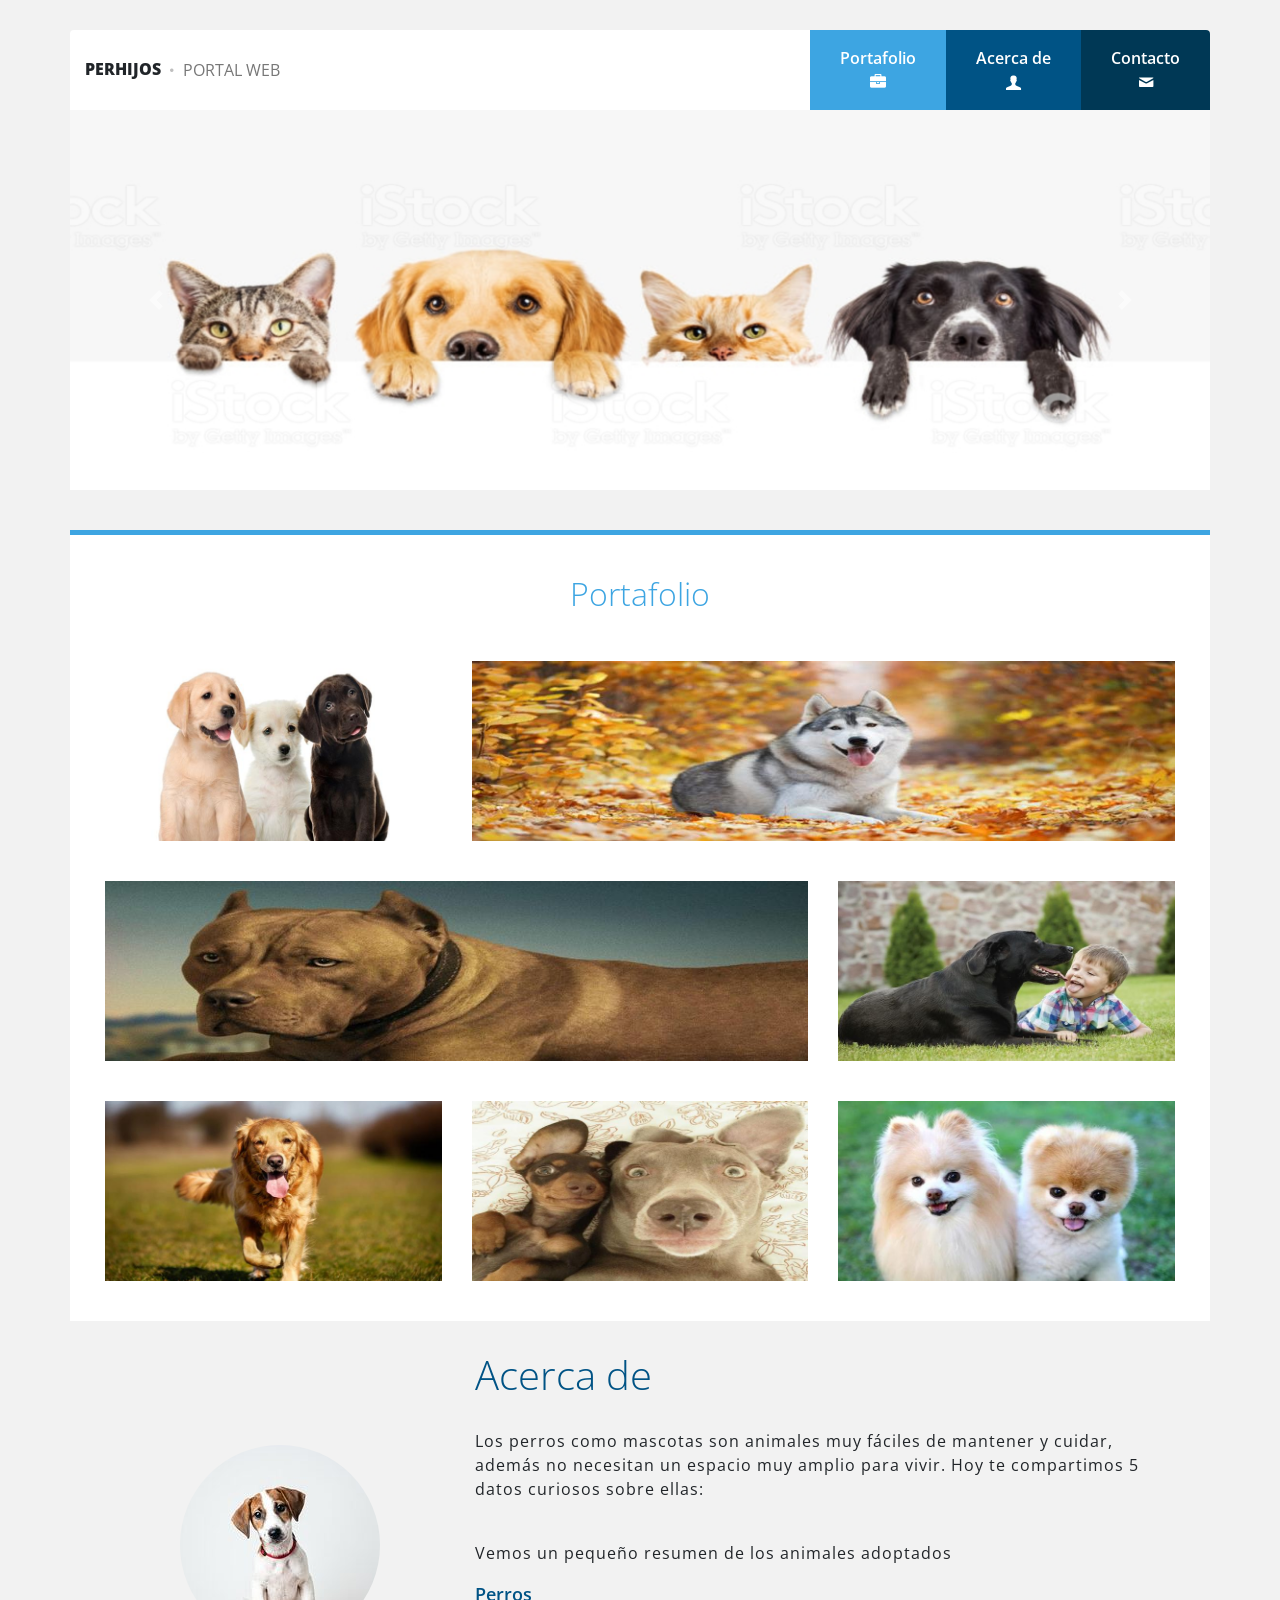
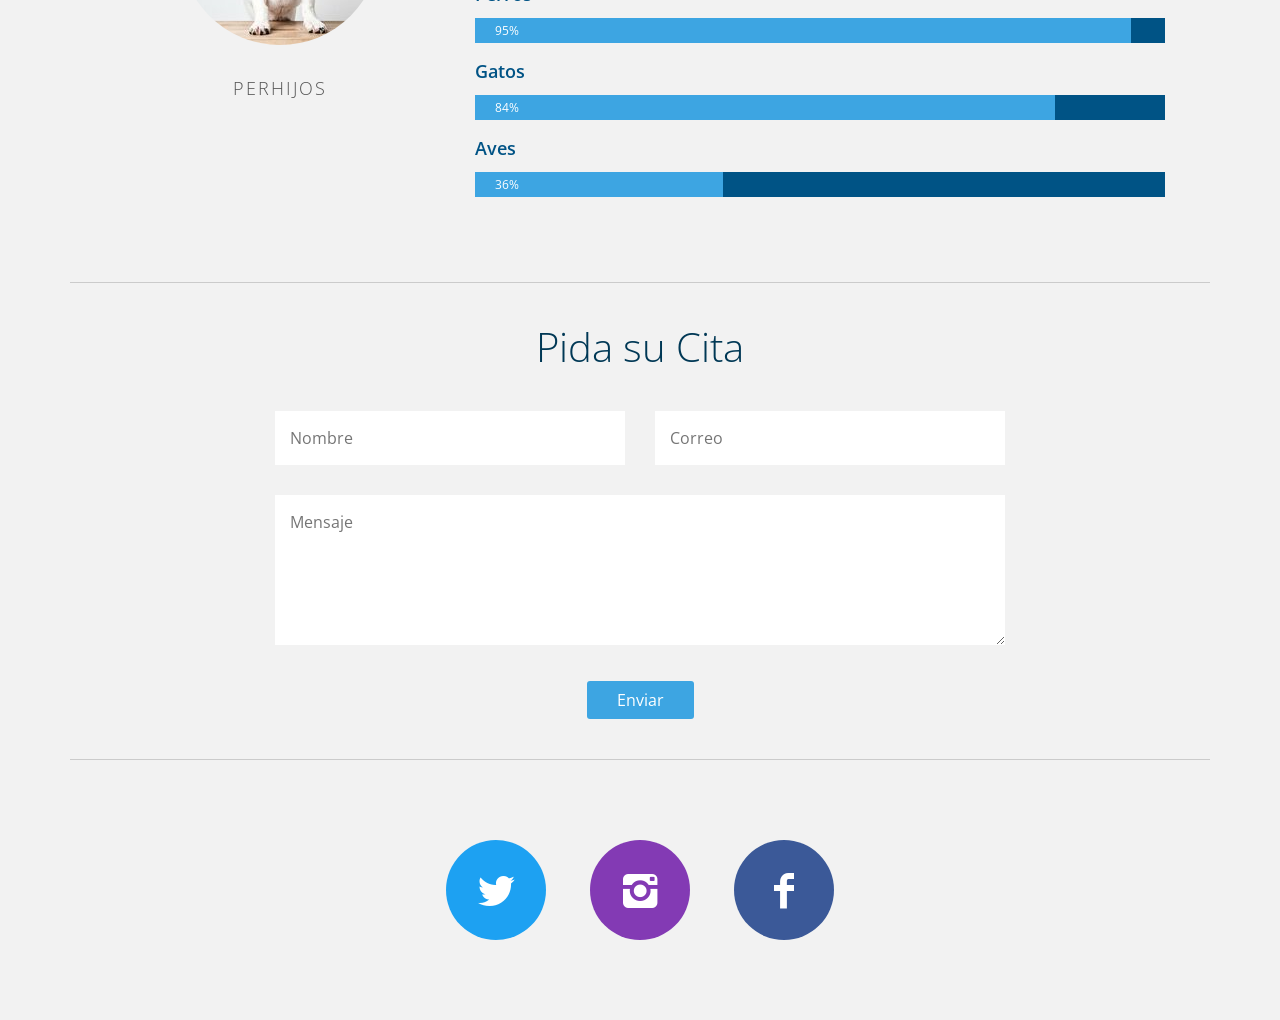
<file: public/portafolio/index.html>
<!DOCTYPE html>
<html lang="en">
<head>
	<meta charset="UTF-8">
	<meta name="viewport" content="width=device-width, initial-scale=1.0">
	<title>Potal Web PerHijos v1.0</title>
	<link rel="stylesheet" href="css/bootstrap.min.css">
	<link href="https://fonts.googleapis.com/css?family=Open+Sans:300,400,600,700,800" rel="stylesheet">
	<link rel="stylesheet" href="css/fontello.css">
	<link rel="stylesheet" href="css/estilos.css">
</head>
<body>
	<header>
		<div class="container">
			<!-- Logo + Menu -->
			<div class="nav row rounded-top align-items-strech justify-content-between">
				<!-- Logotipo -->
				<div class="col-md-12 col-lg logo d-flex align-items-center justify-content-center justify-content-lg-start">
					<h2>PerHijos</h2>
					<span class="icono icon-dot"></span>
					<p>PORTAL WEB</p>
				</div>

				<!-- Menu -->
				<nav class="col-md-12 col-lg-auto menu d-flex align-items-stretch flex-wrap flex-sm-nowrap">
					<a href="#portafolio" class="c-1 d-flex align-items-center" >
						<div class="d-flex flex-column text-center">
							<span>Portafolio</span>
							<i class="icono icon-briefcase"></i>
						</div>
					</a>
					<a href="#acerca" class="c-2 d-flex align-items-center">
						<div class="d-flex flex-column text-center">
							<span>Acerca de</span>
							<i class="icono icon-user"></i>
						</div>
					</a>
					<a href="#contacto" class="c-3 d-flex align-items-center">
						<div class="d-flex flex-column text-center">
							<span>Contacto</span>
							<i class="icono icon-mail"></i>
						</div>
					</a>
				</nav>
			</div>

			<!-- Slider -->
			<div class="row slider">
				<div class="col">
					<div class="carousel slide" id="slider" data-ride="carousel">
						<ol class="carousel-indicators">
							<li data-target="#slider" data-slide-to="0" class="active"></li>
							<li data-target="#slider" data-slide-to="1"></li>
							<li data-target="#slider" data-slide-to="2"></li>
						</ol>
						<div class="carousel-inner">
							<div class="carousel-item active">
								<img src="img/slide1.png" alt="Slide #1" class="d-block img-fluid">
							</div>
							<div class="carousel-item">
								<img src="img/slide2.jpg" alt="Slide #2" class="d-block img-fluid">
							</div>
							<div class="carousel-item">
								<img src="img/slide3.png" alt="Slide #3" class="d-block img-fluid">
							</div>
						</div>

						<a href="#slider" class="carousel-control-prev" data-slide="prev">
							<span class="carousel-control-prev-icon" aria-hidden="true"></span>
							<span class="sr-only">Anterior</span>
						</a>
						<a href="#slider" class="carousel-control-next" data-slide="next">
							<span class="carousel-control-next-icon" aria-hidden="true"></span>
							<span class="sr-only">Siguiente</span>
						</a>
					</div>
				</div>
			</div>
		</div>
	</header>

	<main>
		<div class="container">
			<!-- Seccion Portafolio -->
			<div class="row portafolio" id="portafolio">
				<div class="col">
					<h2 class="titulo">Portafolio</h2>
					<div class="row galeria justify-content-center">
						<div class="contenedor-imagen col-6 col-lg-4">
							<a href="#" data-toggle="modal" data-target="#modal">
								<img src="img/img-1.jpg" class="img-fluid imagen" alt="">
							</a>
						</div>
						<div class="contenedor-imagen col-12 col-lg-8">
							<a href="#" data-toggle="modal" data-target="#modal">
								<img src="img/img-2.jpg" class="img-fluid imagen" alt="">
							</a>
						</div>
						<div class="contenedor-imagen col-12 col-lg-8">
							<a href="#" data-toggle="modal" data-target="#modal">
								<img src="img/img-3.jpg" class="img-fluid imagen" alt="">
							</a>
						</div>
						<div class="contenedor-imagen col-6 col-lg-4">
							<a href="#" data-toggle="modal" data-target="#modal">
								<img src="img/img-4.jpg" class="img-fluid imagen" alt="">
							</a>
						</div>
						<div class="contenedor-imagen col-6 col-lg-4">
							<a href="#" data-toggle="modal" data-target="#modal">
								<img src="img/img-5.jpg" class="img-fluid imagen" alt="">
							</a>
						</div>
						<div class="contenedor-imagen col-6 col-lg-4">
							<a href="#" data-toggle="modal" data-target="#modal">
								<img src="img/img-6.jpg" class="img-fluid imagen" alt="">
							</a>
						</div>
						<div class="contenedor-imagen col-6 col-lg-4">
							<a href="#" data-toggle="modal" data-target="#modal">
								<img src="img/img-7.jpg" class="img-fluid imagen" alt="">
							</a>
						</div>

						<!-- Ventana Modal -->
						<div class="modal fade" id="modal">
							<div class="modal-dialog d-flex justify-content-center align-items-center">
								<div class="modal-content">
									<img src="img/img-1.jpg" alt="" id="imagen-modal" class="">
								</div>
							</div>
						</div>
					</div>
				</div>
			</div>

			<!-- Seccion Acerca de -->
			<div id="acerca" class="row acerca-de align-items-center">
				<div class="col-12 col-lg-4 foto">
					<img src="img/foto.jpg" class="rounded-circle img-fluid" alt="">
					<p class="nombre">PERHIJOS</p>
				</div>
				<div class="col-12 col-lg-8 info">
					<h2 class="titulo">Acerca de</h2>
					<p class="resumen">Los perros como mascotas son animales muy fáciles de mantener 
					y cuidar, además no necesitan un espacio muy amplio para vivir.
					Hoy te compartimos 5 datos curiosos sobre ellas:</p>
					<br>
					<p class="resumen">Vemos un pequeño resumen de los animales adoptados</p>

					<p class="label">Perros</p>
					<div class="progress">
						<div class="progress-bar" style="width:95%;">95%</div>
					</div>

					<p class="label">Gatos</p>
					<div class="progress">
						<div class="progress-bar" style="width:84%;">84%</div>
					</div>

					<p class="label">Aves</p>
					<div class="progress">
						<div class="progress-bar" style="width:36%;">36%</div>
					</div>
				</div>
			</div>

			<!-- Seccion de Contacto -->
			<div id="contacto" class="row contacto justify-content-center">
				<div class="col-12 col-lg-8">
					<h2 class="titulo">Pida su Cita</h2>
					<form action="" class="formulario">
						<div class="form-group row">
							<div class="col-12 col-md-6">
								<input type="text" name="" id="" placeholder="Nombre">
							</div>
							<div class="col-12 col-md-6">
								<input type="email" name="" id="" placeholder="Correo">
							</div>
						</div>
						<textarea name="" id="" placeholder="Mensaje"></textarea>
						<div class="form-group d-flex justify-content-center">
							<input type="submit" class="boton" value="Enviar">
						</div>
					</form>
				</div>
			</div>
		</div>
	</main>
	
	<footer>
		<div class="container">
			<div class="row redes-sociales justify-content-center">
				<div class="col-auto">
					<a href="#" class="icono icon-twitter twitter"></a>
					<a href="#" class="icono icon-instagram instagram"></a>
					<a href="#" class="icono icon-facebook facebook"></a>
				</div>
			</div>
		</div>
	</footer>
	
	<script src="js/jquery-3.3.1.min.js"></script>
	<script src="js/popper.min.js"></script>
	<script src="js/bootstrap.min.js"></script>
	<script src="js/scripts.js"></script>
</body>
</html>
</file>
<file: public/portafolio/css/fontello.css>
@font-face {
  font-family: 'fontello';
  src: url('../font/fontello.eot?84089686');
  src: url('../font/fontello.eot?84089686#iefix') format('embedded-opentype'),
       url('../font/fontello.woff2?84089686') format('woff2'),
       url('../font/fontello.woff?84089686') format('woff'),
       url('../font/fontello.ttf?84089686') format('truetype'),
       url('../font/fontello.svg?84089686#fontello') format('svg');
  font-weight: normal;
  font-style: normal;
}
/* Chrome hack: SVG is rendered more smooth in Windozze. 100% magic, uncomment if you need it. */
/* Note, that will break hinting! In other OS-es font will be not as sharp as it could be */
/*
@media screen and (-webkit-min-device-pixel-ratio:0) {
  @font-face {
    font-family: 'fontello';
    src: url('../font/fontello.svg?84089686#fontello') format('svg');
  }
}
*/
 
 [class^="icon-"]:before, [class*=" icon-"]:before {
  font-family: "fontello";
  font-style: normal;
  font-weight: normal;
  speak: none;
 
  display: inline-block;
  text-decoration: inherit;
  width: 1em;
  margin-right: .2em;
  text-align: center;
  /* opacity: .8; */
 
  /* For safety - reset parent styles, that can break glyph codes*/
  font-variant: normal;
  text-transform: none;
 
  /* fix buttons height, for twitter bootstrap */
  line-height: 1em;
 
  /* Animation center compensation - margins should be symmetric */
  /* remove if not needed */
  margin-left: .2em;
 
  /* you can be more comfortable with increased icons size */
  /* font-size: 120%; */
 
  /* Font smoothing. That was taken from TWBS */
  -webkit-font-smoothing: antialiased;
  -moz-osx-font-smoothing: grayscale;
 
  /* Uncomment for 3D effect */
  /* text-shadow: 1px 1px 1px rgba(127, 127, 127, 0.3); */
}
 
.icon-dot:before { content: '\e800'; } /* '' */
.icon-user:before { content: '\e801'; } /* '' */
.icon-mail:before { content: '\e802'; } /* '' */
.icon-briefcase:before { content: '\e803'; } /* '' */
.icon-twitter:before { content: '\f309'; } /* '' */
.icon-facebook:before { content: '\f30c'; } /* '' */
.icon-instagram:before { content: '\f32d'; } /* '' */
</file>
<file: public/portafolio/css/estilos.css>
body {
	background: #f2f2f2;
	font-family: 'Open Sans', sans-serif;
}

header {
	margin-top: 30px;
}

header .nav {
	min-height: 80px;
	overflow: hidden;
	background: #fff;
}

/* --- LOGO --- */
header .logo h2,
header .logo span,
header .logo p {
	font-size: 16px;
	display: inline-block;
	margin: 0;
}

header .logo h2 {
	font-weight: 800;
	text-transform: uppercase;
}

header .logo .icono { color:#bfbfbf; }

header .logo p { color: #777777; }

/* --- MENU --- */
header .menu {
	padding: 0;
}

header .menu a {
	display: block;
	padding: 0 30px;
	text-decoration: none;
	color: #fff;
}

header .menu a div span {
	font-weight: 600;
}

header .menu .c-1 { background: #3da5e2; }
header .menu .c-2 { background: #005385; }
header .menu .c-3 { background: #003855; }

header .menu .c-1:hover { background: #1ba0ef; }
header .menu .c-2:hover { background: #00426a; }
header .menu .c-3:hover { background: #002d44; }

/* --- SLIDER --- */
.slider {
	margin-bottom: 40px;
}

.slider .col {
	padding: 0;
}

.slider .col .carousel-inner{
	height: 390 px;
	width: 1024 px;
}

/* --- PORTAFOLIO --- */
.portafolio {
	background: #fff;
	border-top: 5px solid #3da5e2;
	padding: 0 20px;
}

.portafolio .titulo {
	padding: 40px 0;
	text-align: center;
	color: #3da5e2;
	font-family: 'Open Sans', sans-serif;
	font-weight: 300;
}

.portafolio .galeria .contenedor-imagen {
	margin-bottom: 40px;
	max-height: 180px;
	overflow: hidden;
}

.portafolio .galeria .contenedor-imagen a {
	background: #3da5e2;
	display: inline-block;
}

.portafolio .galeria .contenedor-imagen:hover img {
	opacity: .3;
}

.portafolio .modal-dialog {
	margin: 0px auto;
	height: 100%;
	max-width: 1000px;
}

.portafolio .modal-content {
	width: auto;
}

/* --- ACERCA DE --- */
.acerca-de {
	padding: 30px;
	margin-bottom: 40px;
}

.acerca-de .foto {
	text-align: center;
}

.acerca-de .foto img {
	margin-bottom: 30px;
}

.acerca-de .foto .nombre {
	color: #545454;
	font-weight: 300;
	font-size: 18px;
	letter-spacing: 2px;
}

.acerca-de .info .titulo {
	color: #005385;
	font-family: 'Open Sans', sans-serif;
	font-weight: 300;
	font-size: 40px;
	margin-bottom: 30px;
}

.acerca-de .info .resumen {
	letter-spacing: 1px;
}

.acerca-de .info .label {
	font-size: 18px;
	font-weight: 600;
	color: #005385;
	margin-bottom: 10px;
}

.acerca-de .info .progress {
	background: #005385;
	border-radius: 0;
	margin-bottom: 15px;
	height: 25px;
}

.acerca-de .info .progress .progress-bar {
	background: #3da5e2;
	line-height: 25px;
	text-align: left;
	padding-left: 20px;
}

/* --- CONTACTO --- */
.contacto {
	padding: 40px 0;
	border-top: 1px solid #cbcbcb;
	border-bottom: 1px solid #cbcbcb;
	margin-bottom: 40px;
}

.contacto .titulo {
	color: #003855;
	font-family: 'Open Sans', sans-serif;
	font-weight: 300;
	font-size: 40px;
	margin-bottom: 40px;
	text-align: center;
}

.contacto .form-group {
	margin-bottom: 0;
}

.formulario input[type="text"],
.formulario input[type="email"],
.formulario textarea {
	padding: 15px;
	border: none;
	width: 100%;
	font-family: 'Open Sans', sans-serif;
	margin-bottom: 30px;
}

.formulario textarea {
	height: 150px;
	min-height: 150px;
	max-height: 250px;
}

.formulario .boton {
	background: #3da5e2;
	border: none;
	padding: 7px 30px;
	color: #fff;
	font-family: 'Open Sans', sans-serif;
	cursor: pointer;
	width: auto;
	border-radius: 3px;
}

.formulario .boton:hover {
	background: #1BA0EF;
}

/* --- FOOTER --- */
.redes-sociales {
	padding: 40px 0;
	margin-bottom: 40px;
}

.redes-sociales .icono {
	width: 100px;
	height: 100px;
	font-size: 40px;
	line-height: 100px;
	color: #fff;
	text-align: center;
	background: #cbcbcb;
	display: inline-block;
	margin: 0px 20px;
	text-decoration: none;
	border-radius: 100px;
	transition: all .3s ease;
}

.redes-sociales .twitter {background: #1da1f2;}
.redes-sociales .instagram {background: #833ab4;}
.redes-sociales .facebook {background: #3b5998;}


/* --- MEDIAQUERIES ---  */

/* Dispositivo xl */
@media screen and (max-width:1199px) {}

/* Dispositivo lg */
@media screen and (max-width:991px) {
	.logo {
		height: 76px;
	}

	.menu {
		min-height: 76px;
	}

	.menu a {
		width: 100%;
	}

	.menu a div {
		width: 100%;
	}

	.portafolio .galeria .contenedor-imagen:nth-child(1) {order:1;}
	.portafolio .galeria .contenedor-imagen:nth-child(2) {order:3;}
	.portafolio .galeria .contenedor-imagen:nth-child(3) {order:6;}
	.portafolio .galeria .contenedor-imagen:nth-child(4) {order:2;}
	.portafolio .galeria .contenedor-imagen:nth-child(5) {order:5;}
	.portafolio .galeria .contenedor-imagen:nth-child(6) {order:4;}
	.portafolio .galeria .contenedor-imagen:nth-child(7) {order:7;}

	.modal .modal-dialog {
		width: 90%;
	}

	.modal .modal-dialog .modal-content img {
		width: 100%;
	}
}

/* Dispositivo md */
@media screen and (max-width:767px) {}

/* Dispositivo sm */
@media screen and (max-width:575px) {
	header {
		margin-top: 0;
	}

	header .logo h2, 
	header .logo p {
		font-size: 12px;
	}
}
</file>
